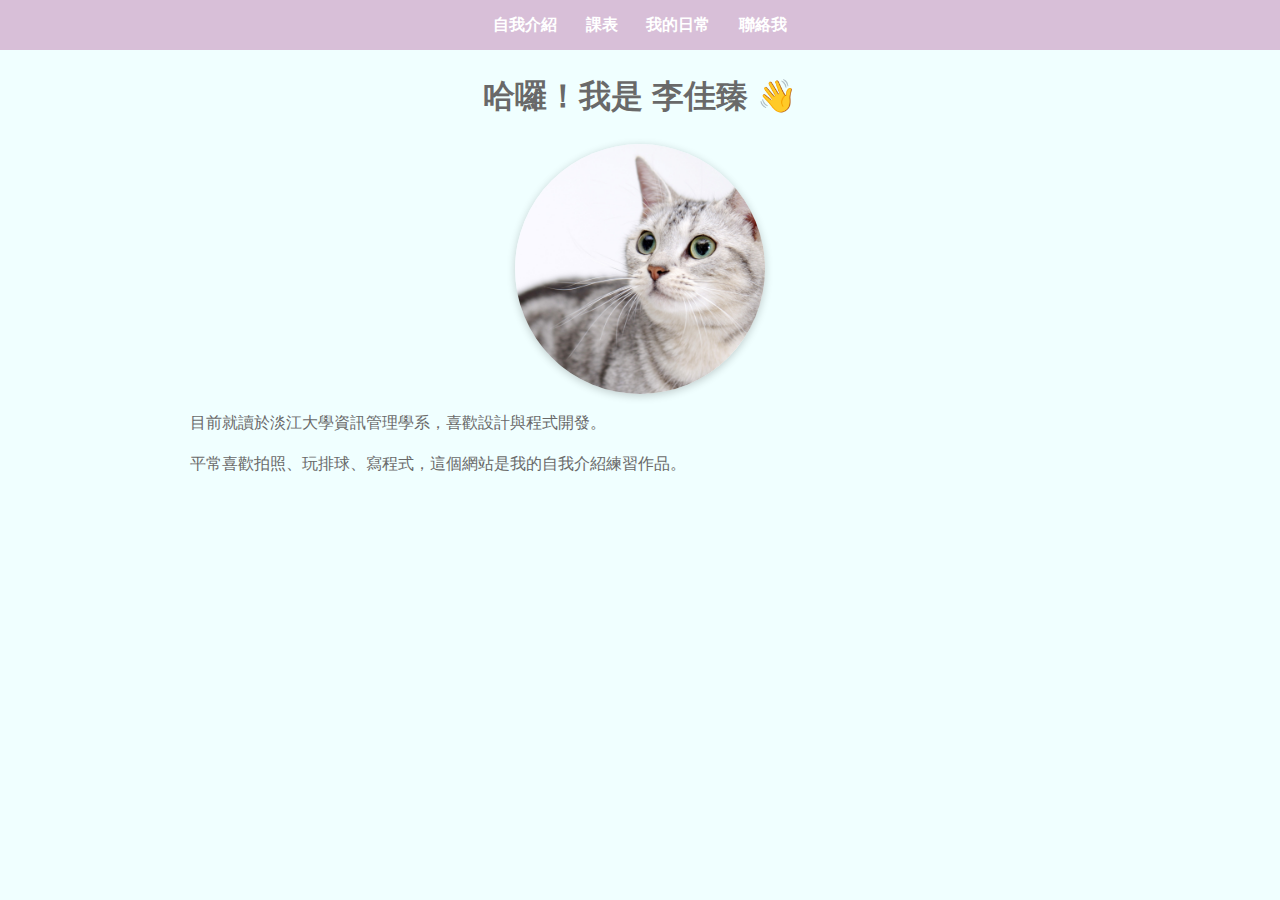
<file: index.html>
<!DOCTYPE html>
<html lang="zh-Hant">
<head>
  <meta charset="UTF-8">
  <title>自我介紹</title>
  <link rel="stylesheet" href="style.css">
</head>
<body>
  <nav class="nav">
    <a href="index.html" class="nav__link">自我介紹</a>
    <a href="schedule.html" class="nav__link">課表</a>
    <a href="gallery.html" class="nav__link">我的日常</a>
    <a href="contact.html" class="nav__link">聯絡我</a>
  </nav>

  <div class="container">
    <h1>哈囉！我是 李佳臻 👋</h1>
    <img src="images/R.jpg" alt="我的照片" class="avatar">
    <p>目前就讀於淡江大學資訊管理學系，喜歡設計與程式開發。</p>
    <p>平常喜歡拍照、玩排球、寫程式，這個網站是我的自我介紹練習作品。</p>
  </div>
</body>
</html>
</file>
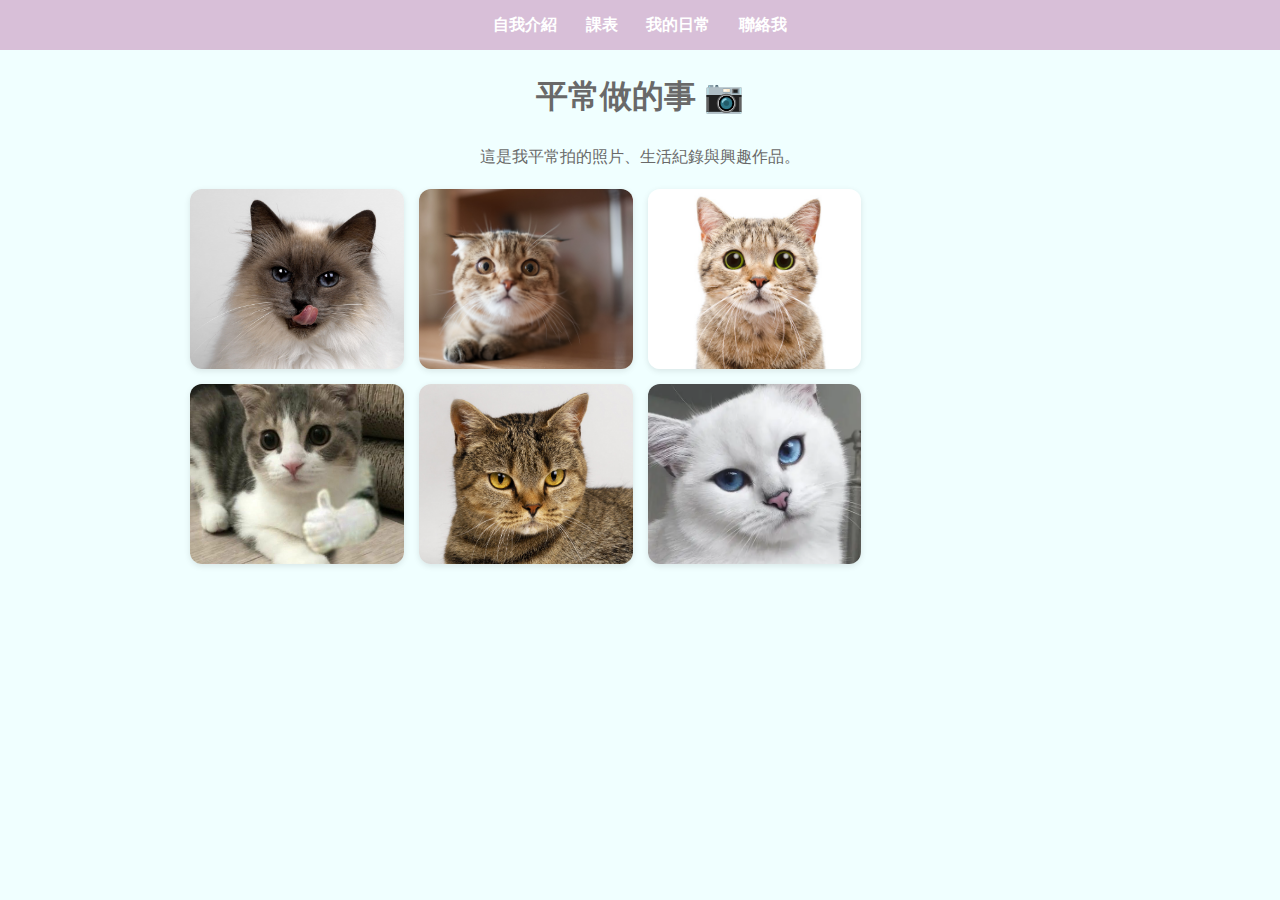
<file: gallery.html>
<!DOCTYPE html>
<html lang="zh-Hant">
<head>
  <meta charset="UTF-8">
  <title>我的日常</title>
  <link rel="stylesheet" href="style.css">
</head>
<body>
  <nav class="nav">
    <a href="index.html" class="nav__link">自我介紹</a>
    <a href="schedule.html" class="nav__link">課表</a>
    <a href="gallery.html" class="nav__link">我的日常</a>
    <a href="contact.html" class="nav__link">聯絡我</a>
  </nav>

  <div class="container">
    <h1>平常做的事 📷</h1>
    <p style="text-align:center;">這是我平常拍的照片、生活紀錄與興趣作品。</p>
    <div class="gallery">
      <img src="images/R (1).jpg" alt="照片1"width="50%">
      <img src="images/R (2).jpg" alt="照片2"width="50%">
      <img src="images/article-5bd182cf13ebb.jpg" alt="照片3"width="50%"> <br>
      <img src="images/0fd723fd162e0397a06470576c044877.jpg" alt="照片4"width="50%">
      <img src="images/R (3).jpg" alt="照片5"width="50%">
      <img src="images/OIP.jpg" alt="照片6"width="50%">
    </div>
  </div>
</body>
</html>
</file>
<file: style.css>
/* === 顏色與基本設定 === */
/* 
  :root 是全域變數區，可以定義網站會用到的主要顏色或字型設定。
  這裡設定了主色、深色版本、文字顏色、背景顏色等。
  使用時用 var(--變數名稱) 就能套用。
*/
:root {
  --main-color: #d8bfd8;   /* 主色：亮橘黃色（按鈕、導覽列背景） */
  --main-dark: #9370db;    /* 主色加深版（滑鼠移過去時使用） */
  --text-color: #696969;      /* 主要文字顏色（深灰） */
  --bg-light: #f0ffff;     /* 頁面背景色（淡黃色） */
}

/* === 全站 body 設定 === */
body {
  font-family: "Noto Sans TC", sans-serif;  /* 全站字體（使用 Noto Sans TC 中文字型） */
  background-color: var(--bg-light);        /* 套用上面定義的背景色變數 */
  color: var(--text-color);                 /* 套用文字顏色變數 */
  margin: 0;                                /* 取消瀏覽器預設外距 */
  line-height: 1.6;                         /* 行距設為 1.6，讓文字比較好閱讀 */
}

/* === 導覽列樣式 === */
.nav {
  background-color: var(--main-color);  /* 導覽列背景使用主色 */
  text-align: center;                   /* 導覽列項目置中 */
  padding: 12px;                        /* 上下內距 12px */
}

/* 導覽列裡的連結樣式 */
.nav__link {
  color: #fff;              /* 文字顏色白色 */
  text-decoration: none;    /* 移除底線 */
  margin: 0 12px;           /* 左右間距 12px */
  font-weight: bold;        /* 加粗字體 */
}

/* 滑鼠移到連結上時的效果 */
.nav__link:hover {
  color: var(--main-dark);  /* 顏色變深一點 */
}

/* === 容器設定 === */
/* 
  container 是主要版面容器，用來限制網頁內容最大寬度，
  讓內容不會太寬、保持整齊置中。
*/
.container {
  width: 80%;          /* 寬度為螢幕的 80% */
  max-width: 900px;    /* 最大寬度 900px，避免在大螢幕太寬 */
  margin: 20px auto;   /* 上下外距 20px，左右自動置中 */
}

/* === 標題樣式 === */
h1, h2 {
  text-align: center;         /* 標題置中 */
  color: var(--text-color);   /* 使用主要文字顏色 */
}

/* === 按鈕樣式 === */
.btn {
  background-color: var(--main-color);  /* 背景使用主色 */
  color: white;                         /* 按鈕文字白色 */
  padding: 10px 18px;                   /* 上下 10px、左右 18px 內距 */
  border: none;                         /* 移除預設邊框 */
  border-radius: 8px;                   /* 圓角 8px */
  cursor: pointer;                      /* 滑鼠移過去變手指圖示 */
  display: inline-block;                /* 讓按鈕能正常排列 */
}

/* === 滑鼠移上按鈕的互動效果 === */
.btn:hover {
  background-color: var(--main-dark);  
  /* 顏色變化：
     當滑鼠移上去時，背景顏色會改成 --main-dark（主色加深版），
     給使用者「可互動」的視覺回饋。 */

  box-shadow: 0 4px 8px rgba(0,0,0,0.2);  
  /* 陰影效果：
     在按鈕下方產生柔和陰影（X 位移 0、Y 位移 4px、模糊 8px），
     顏色為半透明黑色 rgba(0,0,0,0.2)。
     讓按鈕看起來浮起、有立體感。 */

  transform: translateY(-2px);  
  /* 位移效果：
     按鈕在 hover 時往上移動 2px，
     模擬「浮起」的感覺。配合 box-shadow 看起來更真實。 */
}
/* === 按鈕被點擊時的效果（Active 狀態） === */
.btn:active {
  transform: translateY(1px);  
  /* 向下位移：
     當按鈕被點擊（滑鼠按住未放開）時，
     元素會向下移動 1px，
     模擬「被按下去」的視覺效果。 */

  box-shadow: 0 2px 4px rgba(0,0,0,0.2);
  /* 陰影變小：
     陰影的距離（Y=2px, 模糊=4px）比 hover 狀態更小，
     看起來像是按鈕貼近背景、真的被壓下去了。 */
}


/* === 表格樣式 === */
table {
  width: 100%;                 /* 表格寬度佔滿容器 */
  border-collapse: collapse;   /* 合併邊框線（不會重疊出雙線） */
  margin-top: 20px;            /* 與上方內容保留間距 */
}

/* 表格的儲存格（標題與內容）共用樣式 */
th, td {
  border: 1px solid #ccc;      /* 邊框顏色淺灰色 */
  padding: 10px;               /* 內距 10px */
  text-align: center;          /* 內容置中 */
}

/* 表頭（th）另外加上背景色 */
th {
  background-color: #fff3cd;   /* 淡黃色背景 */
}

/* === 表單樣式 === */
form {
  width: 80%;             /* 寬度佔容器的 80% */
  max-width: 500px;       /* 最寬 500px */
  margin: 0 auto;         /* 置中顯示 */
}

/* 輸入框與文字區塊共用樣式 */
input, textarea {
  width: 100%;             /* 寬度撐滿父容器 */
  padding: 10px;           /* 內距 10px */
  margin-top: 8px;         /* 與上方標籤的距離 */
  border: 1px solid #ccc;  /* 邊框淺灰色 */
  border-radius: 6px;      /* 圓角 6px */
}

/* 表單的標籤（文字說明） */
label {
  font-weight: bold;       /* 加粗讓標籤更明顯 */
}

/* === 照片牆樣式 === */
/*
  gallery 是用 CSS Grid 建立的圖片牆。
  repeat(auto-fill, minmax(200px, 1fr)) 代表：
  - 每張圖片最小 200px，最多平均分配一整列空間。
  - 會自動依螢幕大小換行（RWD）。
*/
.gallery {
  display: grid;                             /* 使用格線布局 */
  grid-template-columns: repeat(auto-fill, minmax(200px, 1fr)); /* 自動分欄 */
  gap: 15px;                                 /* 每張圖片之間的間距 15px */
  margin-top: 20px;                          /* 與標題間距 */
}

/* 圖片外觀設定 */
.gallery img {
  width: 100%;                               /* 圖片撐滿格子寬度 */
  height: 180px;                             /* 固定高度 180px（保持整齊） */
  object-fit: cover;                         /* 圖片裁切填滿，不變形 */
  border-radius: 12px;                       /* 圓角 12px */
  box-shadow: 0 2px 6px rgba(0,0,0,0.1);     /* 添加陰影，讓圖片有立體感 */
  transition: transform 0.2s;                /* 設定 hover 時的放大動畫時間 */
}

/* 滑鼠移過圖片時的放大效果 */
.gallery img:hover {
  transform: scale(1.05);                    /* 放大 5% */
}
.avatar {
  width: 250px;              /* 頭貼大小 */
  height: 250px;             /* 設定高度，確保為正方形 */
  border-radius: 50%;        /* 四角圓弧成圓形 */
  object-fit: cover;         /* 圖片填滿容器，不變形 */
  display: block;            /* 讓圖片可以置中 */
  margin: 0 auto;            /* 水平置中 */
  box-shadow: 0 2px 8px rgba(0,0,0,0.2); /* 加一點陰影讓頭貼更立體 */
}
.avatar {
  width: 250px;              /* 頭貼大小 */
  height: 250px;             /* 設定高度，確保為正方形 */
  border-radius: 50%;        /* 四角圓弧成圓形 */
  object-fit: cover;         /* 圖片填滿容器，不變形 */
  display: block;            /* 讓圖片可以置中 */
  margin: 0 auto;            /* 水平置中 */
  box-shadow: 0 2px 8px rgba(0,0,0,0.2); /* 加一點陰影讓頭貼更立體 */
  transition: transform 0.2s ease; /* 加上動畫過渡 */
}

.avatar:hover {
  transform: scale(1.05);    /* 滑鼠移上去放大 */
  box-shadow: 0 6px 12px rgba(0,0,0,0.25); /* 陰影加強，產生懸浮感 */
}
.btn-group {
  text-align: right; /* 改成 right 就靠右 */
  margin-top: 10px;
}
</file>
